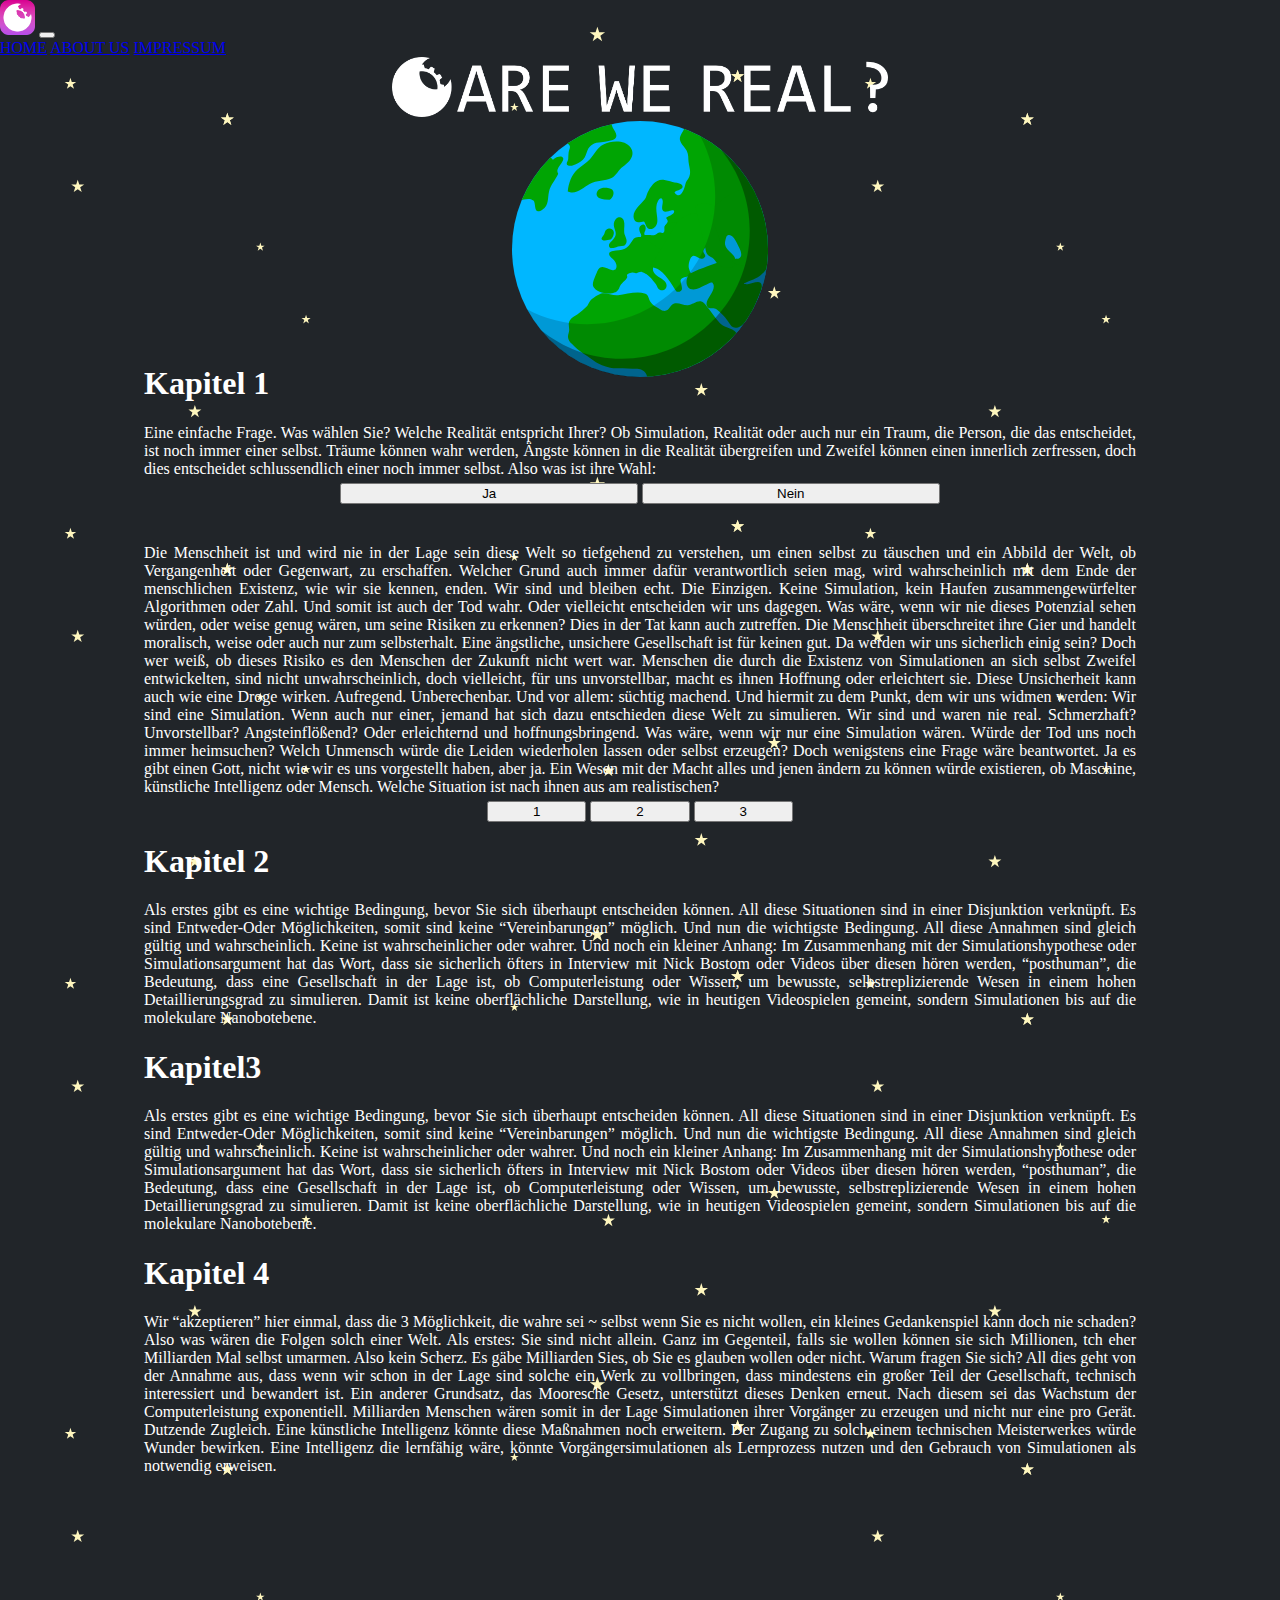
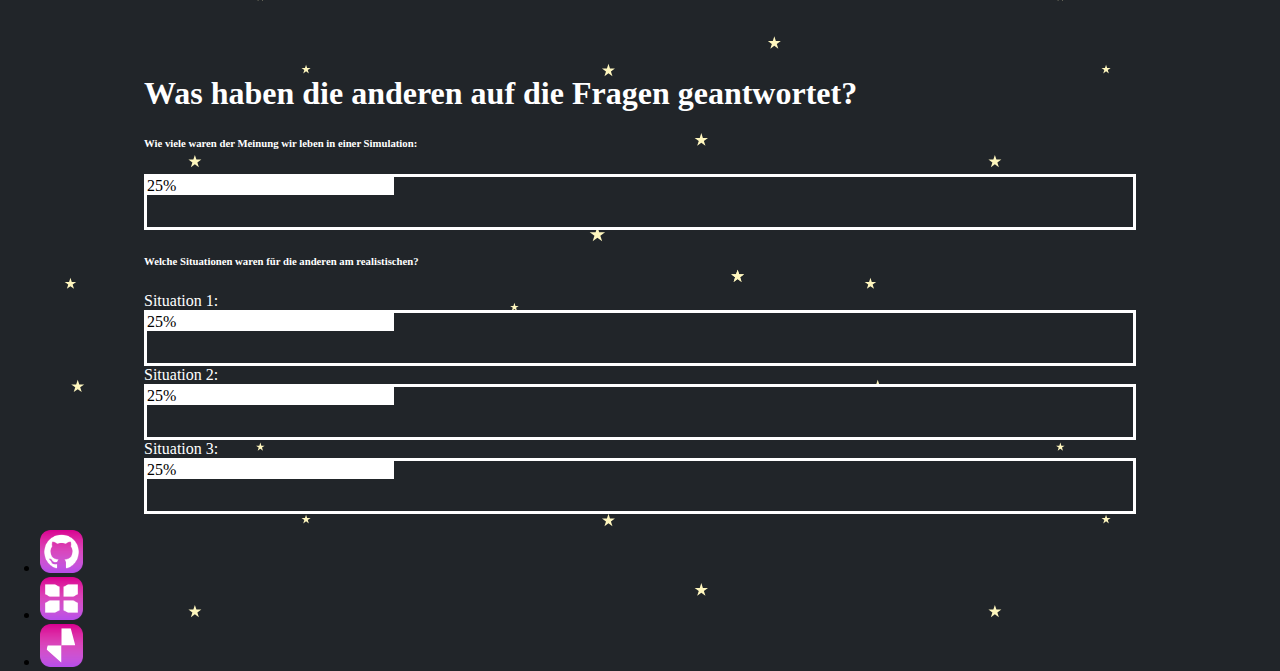
<file: index.html>
<!doctype html>
<html lang="en">
  <head>
    <!-- Required meta tags -->
    <meta charset="utf-8">
    <meta name="viewport" content="width=device-width, initial-scale=1">

    <!-- Bootstrap CSS -->
    <link href="https://cdn.jsdelivr.net/npm/bootstrap@5.0.0-beta3/dist/css/bootstrap.min.css" rel="stylesheet" integrity="sha384-eOJMYsd53ii+scO/bJGFsiCZc+5NDVN2yr8+0RDqr0Ql0h+rP48ckxlpbzKgwra6" crossorigin="anonymous">
    <link rel="stylesheet" href="style.css">
    <link rel="icon" type="image/vnd.microsoft.icon" href="icon.ico">
    <script src="script.js"></script>
    <title>Are we real?</title>
  </head>
  <body id="animatedBackground">
    <!--NAVBAR-->
    <nav class="navbar navbar-expand-lg navbar-dark bg-dark">
        <div class="container-fluid">
        <img class="navbar-brand" href="index.html" src="icon.png" alt=""  height="35">
          <button class="navbar-toggler" type="button" data-bs-toggle="collapse" data-bs-target="#navbarNavAltMarkup" aria-controls="navbarNavAltMarkup" aria-expanded="false" aria-label="Toggle navigation">
            <span class="navbar-toggler-icon"></span>
          </button>
          <div class="collapse navbar-collapse" id="navbarNavAltMarkup">
            <div class="navbar-nav">
              <a class="nav-link active" aria-current="page" href="index.html">HOME</a>
              <a class="nav-link" href="aboutus.html">ABOUT US</a>
              <a class="nav-link" href="impressum.html">IMPRESSUM</a>
            </div>
          </div>
        </div>
      </nav>
    <!--/NAVBAR-->
    <!--Carusel Start-->
    <!--
    <div id="carouselExampleIndicators" class="carousel slide" data-bs-ride="carousel">
      <div class="carousel-indicators">
        <button type="button" data-bs-target="#carouselExampleIndicators" data-bs-slide-to="0" class="active" aria-current="true" aria-label="Slide 1"></button>
        <button type="button" data-bs-target="#carouselExampleIndicators" data-bs-slide-to="1" aria-label="Slide 2"></button>
        <button type="button" data-bs-target="#carouselExampleIndicators" data-bs-slide-to="2" aria-label="Slide 3"></button>
      </div>
      <div class="carousel-inner">
        <div class="carousel-item active">
          <img src="images/1.jpg" class="d-block w-100" alt="...">
        </div>
        <div class="carousel-item">
          <img src="images/2.jpg" class="d-block w-100" alt="...">
        </div>
        <div class="carousel-item">
          <img src="images/3.jpg" class="d-block w-100" alt="...">
        </div>
      </div>
      <button class="carousel-control-prev" type="button" data-bs-target="#carouselExampleIndicators"  data-bs-slide="prev">
        <span class="carousel-control-prev-icon" aria-hidden="true"></span>
        <span class="visually-hidden">Previous</span>
      </button>
      <button class="carousel-control-next" type="button" data-bs-target="#carouselExampleIndicators"  data-bs-slide="next">
        <span class="carousel-control-next-icon" aria-hidden="true"></span>
        <span class="visually-hidden">Next</span>
      </button>
    </div>-->
  <!--Carusel End-->
    <!--Content-->

    <!--Element 1-->
      <div id="heinrich" style="color: white;">
          <div>
            <center>
              <img class="logo" src="images/arewereal.png">
            </center>
          </div>
          <div class="main">
            
            <img class="blue2" style="position: absolute;" src="images/blue2.svg">
            <img class="blue" style="position: absolute;" src="images/blue.svg">  
            <img class="red" style="position: absolute;" src="images/red.svg">
            <img class="green" style="position: absolute;" src="images/green.svg">
            <img class="greenshadow" style="position: absolute;" src="images/greenshadow.svg">
            <img class="green" style="opacity: 0.0;" src="images/greenshadow.svg">

          </div>
          <div class="Kapitel1" style="text-align: justify;">
            <h1>Kapitel 1</h1>
            <h7>Eine einfache Frage. Was wählen Sie? Welche Realität entspricht Ihrer? Ob Simulation, Realität oder auch nur ein Traum, die Person, die das entscheidet, ist noch immer einer selbst. Träume können wahr werden, Ängste können in die Realität übergreifen und Zweifel können einen innerlich zerfressen, doch dies entscheidet schlussendlich einer noch immer selbst. Also was ist ihre Wahl: </h7>
            <center>
              <div style="margin-top: 5px;">
                <button  onclick="countsimulationtrue()" type="button" class="btn btn-outline-light" style="width: 30%;">Ja</button>
                <button  onclick="countsimulationfalse()" type="button" class="btn btn-outline-light" style="width: 30%;">Nein</button>
              </div>
            </center>
            <div style="margin-top:40px;" style="text-align: justify;">
              <h7>Die Menschheit ist und wird nie in der Lage sein diese Welt so tiefgehend zu verstehen, um einen selbst zu täuschen und ein Abbild der Welt, ob Vergangenheit oder Gegenwart, zu erschaffen. Welcher Grund auch immer dafür verantwortlich seien mag, wird wahrscheinlich mit dem Ende der menschlichen Existenz, wie wir sie kennen, enden. Wir sind und bleiben echt. Die Einzigen. Keine Simulation, kein Haufen zusammengewürfelter Algorithmen oder Zahl. Und somit ist auch der Tod wahr. </h7>
              <h7>Oder vielleicht entscheiden wir uns dagegen. Was wäre, wenn wir nie dieses Potenzial sehen würden, oder weise genug wären, um seine Risiken zu erkennen? Dies in der Tat kann auch zutreffen. Die Menschheit überschreitet ihre Gier und handelt moralisch, weise oder auch nur zum selbsterhalt. Eine ängstliche, unsichere Gesellschaft ist für keinen gut. Da werden wir uns sicherlich einig sein? Doch wer weiß, ob dieses Risiko es den Menschen der Zukunft nicht wert war. Menschen die durch die Existenz von Simulationen an sich selbst Zweifel entwickelten, sind nicht unwahrscheinlich, doch vielleicht, für uns unvorstellbar, macht es ihnen Hoffnung oder erleichtert sie. Diese Unsicherheit kann auch wie eine Droge wirken. Aufregend. Unberechenbar. Und vor allem: süchtig machend. </h7>
              <h7>Und hiermit zu dem Punkt, dem wir uns widmen werden: Wir sind eine Simulation. Wenn auch nur einer, jemand hat sich dazu entschieden diese Welt zu simulieren. Wir sind und waren nie real. Schmerzhaft? Unvorstellbar? Angsteinflößend? Oder erleichternd und hoffnungsbringend. Was wäre, wenn wir nur eine Simulation wären. Würde der Tod uns noch immer heimsuchen? Welch Unmensch würde die Leiden wiederholen lassen oder selbst erzeugen? Doch wenigstens eine Frage wäre beantwortet. Ja es gibt einen Gott, nicht wie wir es uns vorgestellt haben, aber ja. Ein Wesen mit der Macht alles und jenen ändern zu können würde existieren, ob Maschine, künstliche Intelligenz oder Mensch.</h7>
              <h7>Welche Situation ist nach ihnen aus am realistischen? </h7>
            </div>
            <center>
              <div style="margin-top: 5px;">
                <button  type="button" class="btn btn-outline-light" style="width: 10%;">1</button>
                <button  type="button" class="btn btn-outline-light" style="width: 10%;">2</button>
                <button  type="button" class="btn btn-outline-light" style="width: 10%;">3</button>
              </div>
            </center>
            

           
           
            
          </div>
          <div class="Kapitel1" style="margin-top: 5px; text-align: justify;">
            <h1>Kapitel 2</h1>
            <h7>Als erstes gibt es eine wichtige Bedingung, bevor Sie sich überhaupt entscheiden können. All diese Situationen sind in einer Disjunktion verknüpft. Es sind Entweder-Oder Möglichkeiten, somit sind keine “Vereinbarungen” möglich. Und nun die wichtigste Bedingung. All diese Annahmen sind gleich gültig und wahrscheinlich. Keine ist wahrscheinlicher oder wahrer. Und noch ein kleiner Anhang: Im Zusammenhang mit der Simulationshypothese oder Simulationsargument hat das Wort, dass sie sicherlich öfters in Interview mit Nick Bostom oder Videos über diesen hören werden, “posthuman”, die Bedeutung, dass eine Gesellschaft in der Lage ist, ob Computerleistung oder Wissen, um bewusste, selbstreplizierende Wesen in einem hohen Detaillierungsgrad zu simulieren. Damit ist keine oberflächliche Darstellung, wie in heutigen Videospielen gemeint, sondern Simulationen bis auf die molekulare Nanobotebene.</h7>
          </div>
          <div class="Kapitel1" style="margin-top: 5px; text-align: justify;">
            <h1>Kapitel3</h1>
            <h7>Als erstes gibt es eine wichtige Bedingung, bevor Sie sich überhaupt entscheiden können. All diese Situationen sind in einer Disjunktion verknüpft. Es sind Entweder-Oder Möglichkeiten, somit sind keine “Vereinbarungen” möglich. Und nun die wichtigste Bedingung. All diese Annahmen sind gleich gültig und wahrscheinlich. Keine ist wahrscheinlicher oder wahrer. Und noch ein kleiner Anhang: Im Zusammenhang mit der Simulationshypothese oder Simulationsargument hat das Wort, dass sie sicherlich öfters in Interview mit Nick Bostom oder Videos über diesen hören werden, “posthuman”, die Bedeutung, dass eine Gesellschaft in der Lage ist, ob Computerleistung oder Wissen, um bewusste, selbstreplizierende Wesen in einem hohen Detaillierungsgrad zu simulieren. Damit ist keine oberflächliche Darstellung, wie in heutigen Videospielen gemeint, sondern Simulationen bis auf die molekulare Nanobotebene.</h7>
          </div>
          <div class="Kapitel1" style="margin-top: 5px; text-align: justify;">
            <h1>Kapitel 4</h1>
            <h7>Wir “akzeptieren” hier einmal, dass die 3 Möglichkeit, die wahre sei ~ selbst wenn Sie es nicht wollen, ein kleines Gedankenspiel kann doch nie schaden? Also was wären die Folgen solch einer Welt. Als erstes: Sie sind nicht allein. Ganz im Gegenteil, falls sie wollen können sie sich Millionen, tch eher Milliarden Mal selbst umarmen. Also kein Scherz. Es gäbe Milliarden Sies, ob Sie es glauben wollen oder nicht. Warum fragen Sie sich? All dies geht von der Annahme aus, dass wenn wir schon in der Lage sind solche ein Werk zu vollbringen, dass mindestens ein großer Teil der Gesellschaft, technisch interessiert und bewandert ist. Ein anderer Grundsatz, das Mooresche Gesetz, unterstützt dieses Denken erneut. Nach diesem sei das Wachstum der Computerleistung exponentiell. Milliarden Menschen wären somit in der Lage Simulationen ihrer Vorgänger zu erzeugen und nicht nur eine pro Gerät. Dutzende Zugleich. Eine künstliche Intelligenz könnte diese Maßnahmen noch erweitern. Der Zugang zu solch einem technischen Meisterwerkes würde Wunder bewirken. Eine Intelligenz die lernfähig wäre, könnte Vorgängersimulationen als Lernprozess nutzen und den Gebrauch von Simulationen als notwendig erweisen.</h7>
          </div>
          <div class="Kapitel1" style="margin-top: 200px; margin-bottom: 10px;">
            <h1>Was haben die anderen auf die Fragen geantwortet?</h1>
            <h6>Wie viele waren der Meinung wir leben in einer Simulation:</h6>
            <div class="progress">
              <div class="progress-bar" role="progressbar" style="width: 25%;" aria-valuenow="25" aria-valuemin="0" aria-valuemax="100"><span>25%</span></div>
            </div>
            <h1></h1>
            <h6>Welche Situationen waren für die anderen am realistischen?</h6>
            <h7>Situation 1:</h7>
            <div class="progress">
              <div class="progress-bar" role="progressbar" style="width: 25%;" aria-valuenow="25" aria-valuemin="0" aria-valuemax="100"><span>25%</span></div>
            </div>
            <h7>Situation 2:</h7>
            <div class="progress">
              <div class="progress-bar" role="progressbar" style="width: 25%;" aria-valuenow="25" aria-valuemin="0" aria-valuemax="100"><span>25%</span></div>
            </div>
            <h7>Situation 3:</h7>
            <div class="progress">
              <div class="progress-bar" role="progressbar" style="width: 25%;" aria-valuenow="25" aria-valuemin="0" aria-valuemax="100"><span>25%</span></div>
            </div>
          </div> 
         
         
      </div>
    <!--Element 2-->
    
    <!--!Content-->
    
    <!-- Optional JavaScript; choose one of the two! -->

    <!-- Option 1: Bootstrap Bundle with Popper -->
    <script src="https://cdn.jsdelivr.net/npm/bootstrap@5.0.0-beta3/dist/js/bootstrap.bundle.min.js" integrity="sha384-JEW9xMcG8R+pH31jmWH6WWP0WintQrMb4s7ZOdauHnUtxwoG2vI5DkLtS3qm9Ekf" crossorigin="anonymous"></script>

    <!-- Option 2: Separate Popper and Bootstrap JS -->
    <!--
    <script src="https://cdn.jsdelivr.net/npm/@popperjs/core@2.9.1/dist/umd/popper.min.js" integrity="sha384-SR1sx49pcuLnqZUnnPwx6FCym0wLsk5JZuNx2bPPENzswTNFaQU1RDvt3wT4gWFG" crossorigin="anonymous"></script>
    <script src="https://cdn.jsdelivr.net/npm/bootstrap@5.0.0-beta3/dist/js/bootstrap.min.js" integrity="sha384-j0CNLUeiqtyaRmlzUHCPZ+Gy5fQu0dQ6eZ/xAww941Ai1SxSY+0EQqNXNE6DZiVc" crossorigin="anonymous"></script>
    -->
  </body>
  <ul class="nav justify-content-end">
    <li class="nav-item">
      <img onclick="github()" class="nav-link"  src="images/github.svg" height="43px">
    </li>
    <li class="nav-item">
      <img onclick="htlwienwest()" class="nav-link"  src="images/htlwienwest.svg" height="43px">
    </li>
    <li class="nav-item">
      <img onclick="crusadersworld()" class="nav-link"  src="images/crusader.svg" height="43px">
    </li>
  </ul>
  <footer>
    
  </footer>
</html>
</file>
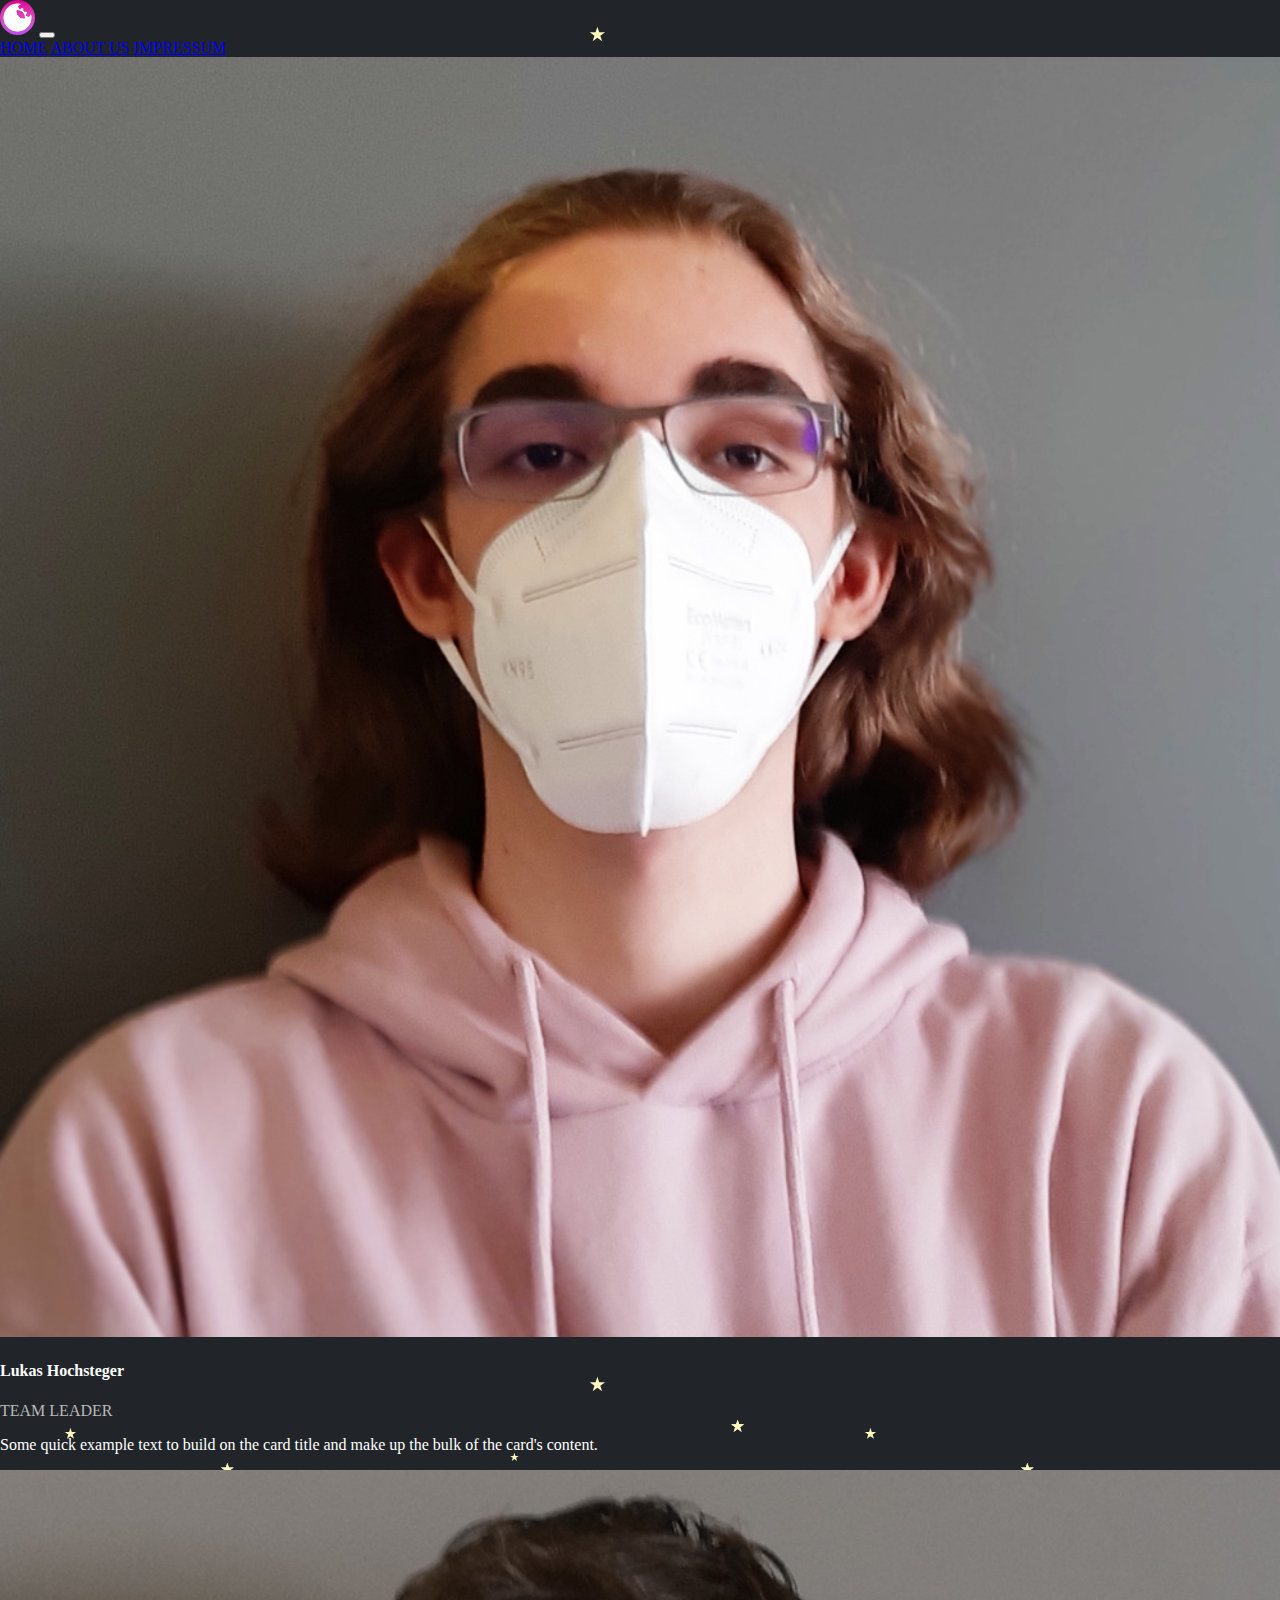
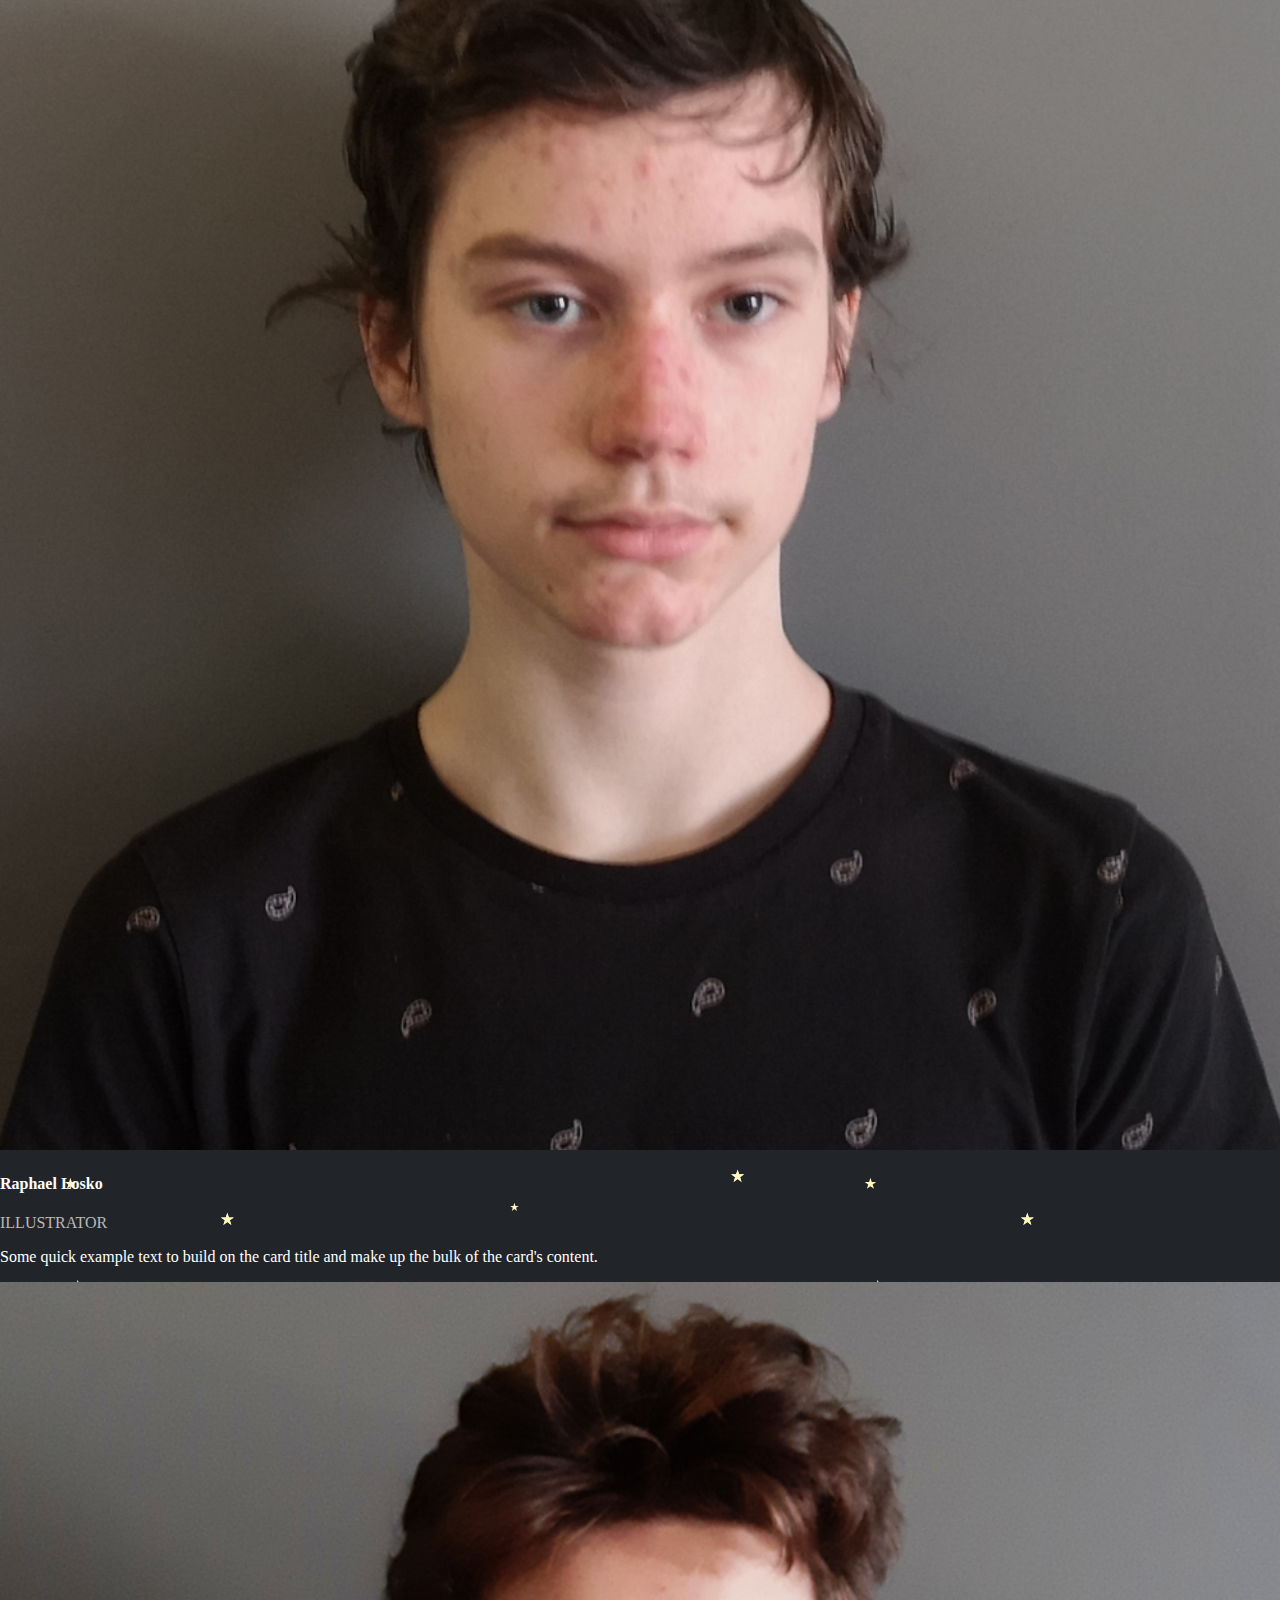
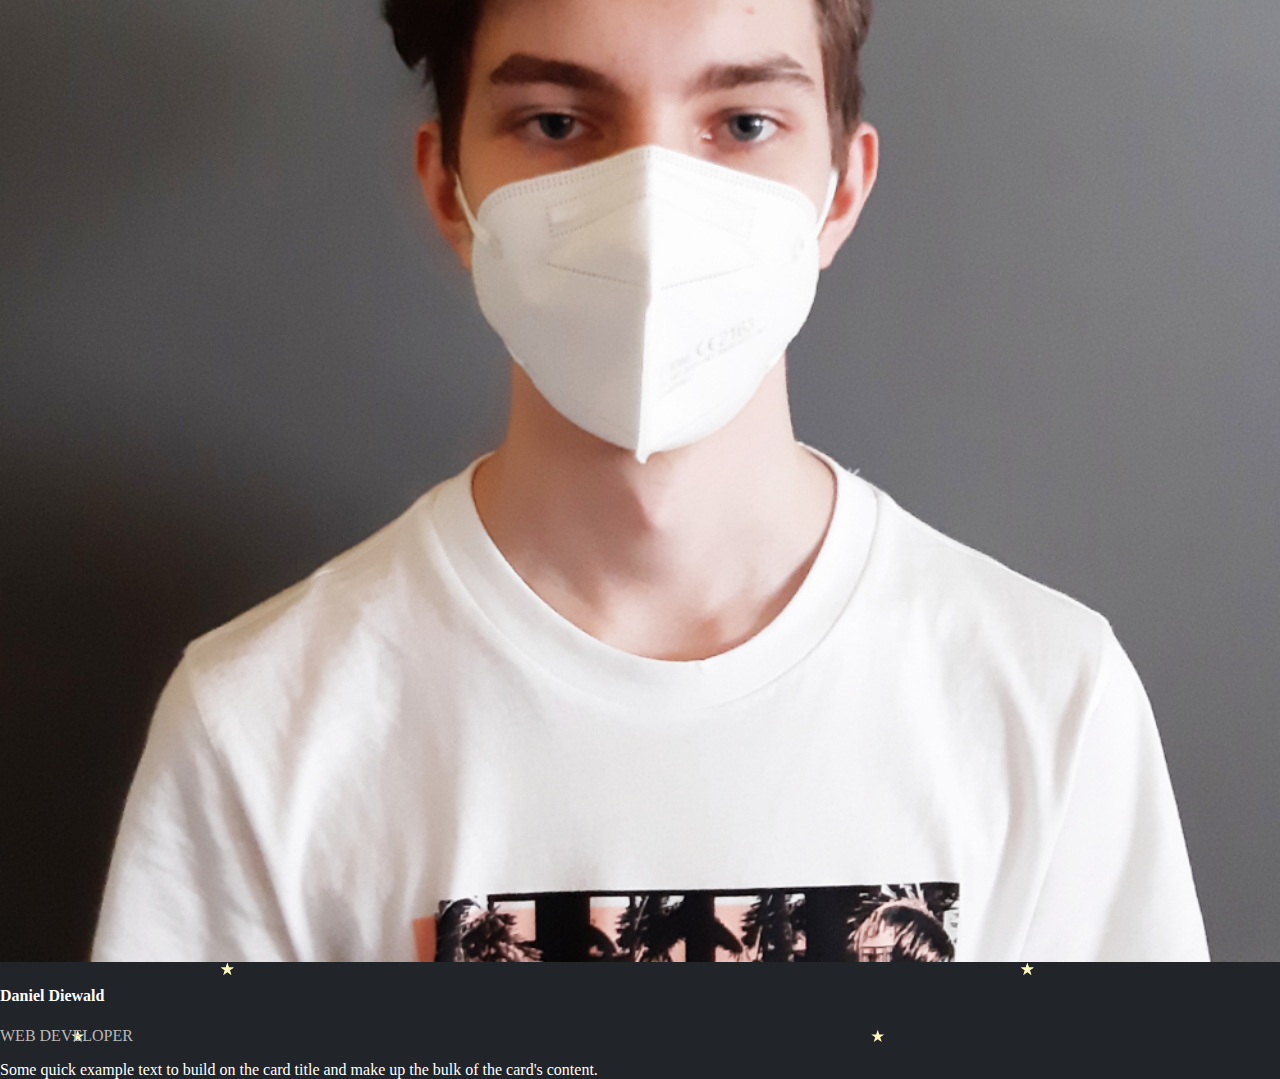
<file: aboutus.html>
<!doctype html>
<html lang="en">
  <head>
    <!-- Required meta tags -->
    <meta charset="utf-8">
    <meta name="viewport" content="width=device-width, initial-scale=1">

    <!-- Bootstrap CSS -->
    <link href="https://cdn.jsdelivr.net/npm/bootstrap@5.0.0-beta3/dist/css/bootstrap.min.css" rel="stylesheet" integrity="sha384-eOJMYsd53ii+scO/bJGFsiCZc+5NDVN2yr8+0RDqr0Ql0h+rP48ckxlpbzKgwra6" crossorigin="anonymous">
    <link rel="stylesheet" href="style.css">
    <link rel="icon" type="image/vnd.microsoft.icon" href="icon.ico">
    <script src="script.js"></script>
    <title>Are we real?</title>
  </head>
  <body id="animatedBackground">
    <!--NAVBAR-->
    <nav class="navbar navbar-expand-lg navbar-dark bg-dark">
        <div class="container-fluid">
        <img class="navbar-brand" href="index.html" src="icon.png" alt=""  height="35">
          <button class="navbar-toggler" type="button" data-bs-toggle="collapse" data-bs-target="#navbarNavAltMarkup" aria-controls="navbarNavAltMarkup" aria-expanded="false" aria-label="Toggle navigation">
            <span class="navbar-toggler-icon"></span>
          </button>
          <div class="collapse navbar-collapse" id="navbarNavAltMarkup">
            <div class="navbar-nav">
              <a class="nav-link" aria-current="page" href="index.html">HOME</a>
              <a class="nav-link active" href="aboutus.html">ABOUT US</a>
              <a class="nav-link" href="impressum.html">IMPRESSUM</a>
            </div>
          </div>
        </div>
      </nav>
    <!--/NAVBAR-->
    <!--Content-->
    <div class="container">
      <div class="row row-cols-1 row-cols-sm-1 row-cols-md-3">
        <div class="col">
          <div class="shadow-none" class="card bg-dark" style="width: 100%;">
            <img class="lukas" src="images/team/lukas.jpg" class="card-img-top" alt="...">
            <div class="card-body">
              <h4 class="card-title"  id="franz">Lukas Hochsteger</h4>
              <p class="card-text" id="helga">TEAM LEADER</p>
              <p class="card-text" id="franz">Some quick example text to build on the card title and make up the bulk of the card's content.</p>
            </div>
          </div>
        </div>
        <div class="col">
          <div class="shadow-none" class="card bg-dark" style="width: 100%;">
            <img class="lukas" src="images/team/raphael.jpg" class="card-img-top" alt="...">
            <div class="card-body">
              <h4 class="card-title"  id="franz">Raphael Losko</h4>
              <p class="card-text" id="helga">ILLUSTRATOR</p>
              <p class="card-text" id="franz">Some quick example text to build on the card title and make up the bulk of the card's content.</p>
            </div>
          </div>
        </div>
        <div class="col">
          <div class="shadow-none" class="card bg-dark" style="width: 100%;">
            <img class="lukas"  src="images/team/daniel.jpeg" class="card-img-top" alt="...">
            <div class="card-body">
              <h4 class="card-title" id="franz">Daniel Diewald</h4>
              <p class="card-text" id="helga">WEB DEVELOPER</p>
              <p class="card-text" id="franz">Some quick example text to build on the card title and make up the bulk of the card's content.</p>
            </div>
          </div>
        </div>
      </div>
    </div>
    <!--!Content-->

    <!-- Optional JavaScript; choose one of the two! -->

    <!-- Option 1: Bootstrap Bundle with Popper -->
    <script src="https://cdn.jsdelivr.net/npm/bootstrap@5.0.0-beta3/dist/js/bootstrap.bundle.min.js" integrity="sha384-JEW9xMcG8R+pH31jmWH6WWP0WintQrMb4s7ZOdauHnUtxwoG2vI5DkLtS3qm9Ekf" crossorigin="anonymous"></script>

    <!-- Option 2: Separate Popper and Bootstrap JS -->
    <!--
    <script src="https://cdn.jsdelivr.net/npm/@popperjs/core@2.9.1/dist/umd/popper.min.js" integrity="sha384-SR1sx49pcuLnqZUnnPwx6FCym0wLsk5JZuNx2bPPENzswTNFaQU1RDvt3wT4gWFG" crossorigin="anonymous"></script>
    <script src="https://cdn.jsdelivr.net/npm/bootstrap@5.0.0-beta3/dist/js/bootstrap.min.js" integrity="sha384-j0CNLUeiqtyaRmlzUHCPZ+Gy5fQu0dQ6eZ/xAww941Ai1SxSY+0EQqNXNE6DZiVc" crossorigin="anonymous"></script>
    -->
  </body>
  <footer>
      
  </footer>
</html>
</file>
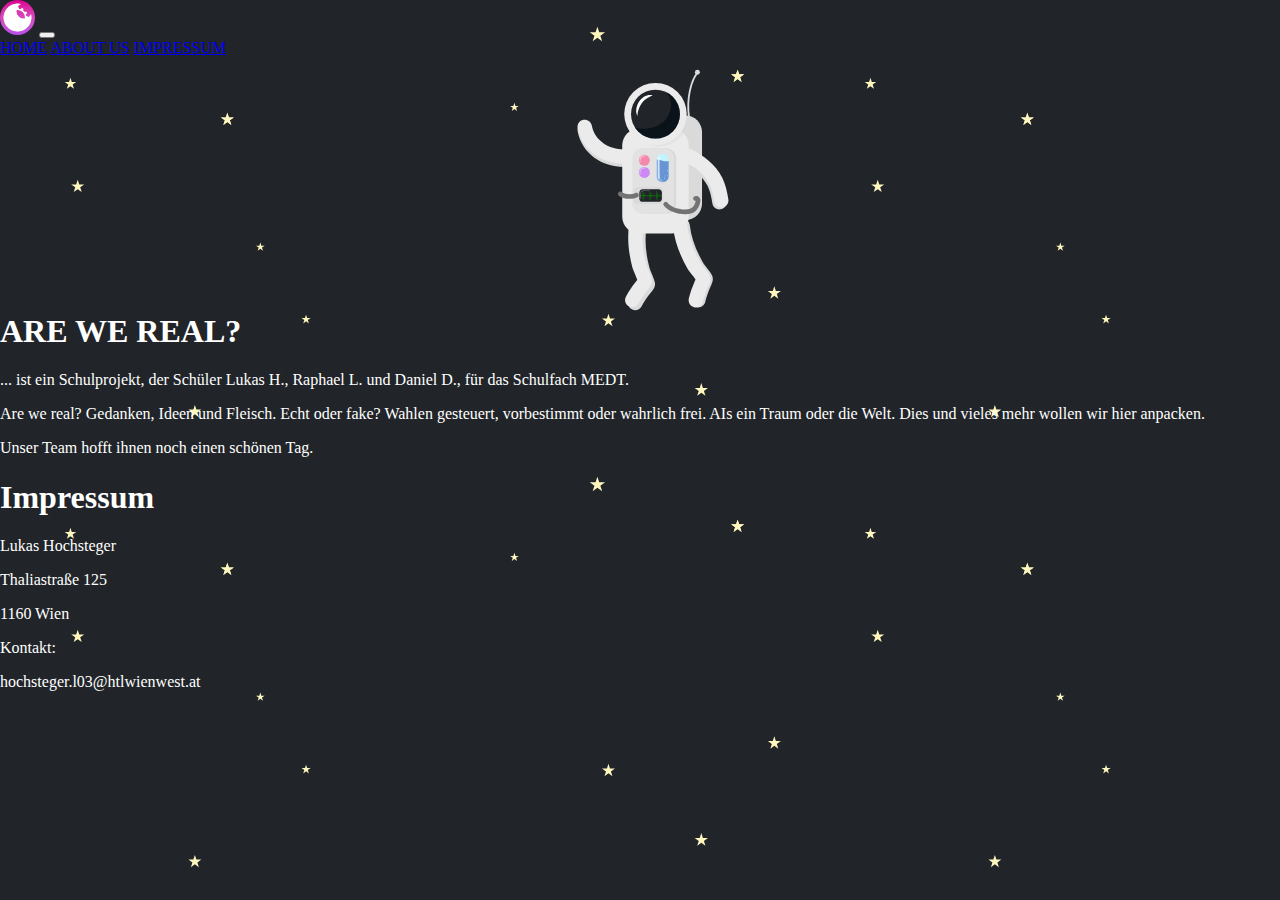
<file: impressum.html>
<!doctype html>
<html lang="en">
  <head>
    <!-- Required meta tags -->
    <meta charset="utf-8">
    <meta name="viewport" content="width=device-width, initial-scale=1">

    <!-- Bootstrap CSS -->
    <link href="https://cdn.jsdelivr.net/npm/bootstrap@5.0.0-beta3/dist/css/bootstrap.min.css" rel="stylesheet" integrity="sha384-eOJMYsd53ii+scO/bJGFsiCZc+5NDVN2yr8+0RDqr0Ql0h+rP48ckxlpbzKgwra6" crossorigin="anonymous">
    <link rel="stylesheet" href="style.css">
    <link rel="icon" type="image/vnd.microsoft.icon" href="icon.ico">
    <script src="script.js"></script>
    <title>Are we real?</title>
  </head>
  <body id="animatedBackground">
    <!--NAVBAR-->
    <nav class="navbar navbar-expand-lg navbar-dark bg-dark">
        <div class="container-fluid">
        <img class="navbar-brand" href="index.html" src="icon.png" alt=""  height="35">
          <button class="navbar-toggler" type="button" data-bs-toggle="collapse" data-bs-target="#navbarNavAltMarkup" aria-controls="navbarNavAltMarkup" aria-expanded="false" aria-label="Toggle navigation">
            <span class="navbar-toggler-icon"></span>
          </button>
          <div class="collapse navbar-collapse" id="navbarNavAltMarkup">
            <div class="navbar-nav">
              <a class="nav-link" aria-current="page" href="index.html">HOME</a>
              <a class="nav-link" href="aboutus.html">ABOUT US</a>
              <a class="nav-link active" href="impressum.html">IMPRESSUM</a>
            </div>
          </div>
        </div>
      </nav>
    <!--/NAVBAR-->
    <!--Content-->
    <center>
      <div class="main" style="height: 20%;">
        <img class="astronaut" style="position: absolute;" src="images/astronaut.svg">
        <img class="astronaut" style="opacity: 0.0;" src="images/astronaut.svg">
      </div>      
    </center>
    
    <div class="jumbotron jumbotron-fluid">
        <div class="container" style="margin-top: 20px;">
          <h1 class="display-4" style="color: white;">ARE WE REAL?</h1>
          <p class="lead" style="color: white;">... ist ein Schulprojekt, der Schüler Lukas H., Raphael L. und Daniel D., für das Schulfach MEDT.</p>
          <p class="lead" style="color: white;">Are we real? Gedanken, Ideen und Fleisch. Echt oder fake? Wahlen gesteuert, vorbestimmt oder wahrlich frei. AIs ein Traum oder die Welt. Dies und vieles mehr wollen wir hier anpacken.</p>
          <p class="lead" style="color: white;">Unser Team hofft ihnen noch einen schönen Tag.</p>
          <p class="lead" style="color: white;"> </p>
          <p class="lead" style="color: white;"> </p>
          <p class="lead" style="color: white;"> </p>
          <p class="lead" style="color: white;"> </p>
          <p class="lead" style="color: white;"> </p>
          <p class="lead" style="color: white;"> </p>
          <h1 class="display-4" style="color: white;">Impressum</h1>
          <p class="lead" style="color: white;">Lukas Hochsteger</p>
          <p class="lead" style="color: white;">Thaliastraße 125</p>
          <p class="lead" style="color: white;">1160 Wien</p>
          <p class="lead" style="color: white;"></p>
          <p class="lead" style="color: white;">Kontakt:</p>
          <p class="lead" style="color: white;">hochsteger.l03@htlwienwest.at</p>
  
        </div>
      </div>
    <!--!Content-->

    <!-- Optional JavaScript; choose one of the two! -->

    <!-- Option 1: Bootstrap Bundle with Popper -->
    <script src="https://cdn.jsdelivr.net/npm/bootstrap@5.0.0-beta3/dist/js/bootstrap.bundle.min.js" integrity="sha384-JEW9xMcG8R+pH31jmWH6WWP0WintQrMb4s7ZOdauHnUtxwoG2vI5DkLtS3qm9Ekf" crossorigin="anonymous"></script>

    <!-- Option 2: Separate Popper and Bootstrap JS -->
    <!--
    <script src="https://cdn.jsdelivr.net/npm/@popperjs/core@2.9.1/dist/umd/popper.min.js" integrity="sha384-SR1sx49pcuLnqZUnnPwx6FCym0wLsk5JZuNx2bPPENzswTNFaQU1RDvt3wT4gWFG" crossorigin="anonymous"></script>
    <script src="https://cdn.jsdelivr.net/npm/bootstrap@5.0.0-beta3/dist/js/bootstrap.min.js" integrity="sha384-j0CNLUeiqtyaRmlzUHCPZ+Gy5fQu0dQ6eZ/xAww941Ai1SxSY+0EQqNXNE6DZiVc" crossorigin="anonymous"></script>
    -->
  </body>
  <footer>
      
  </footer>
</html>
</file>
<file: style.css>
@media (max-width: 960px) {
  #heinrich{
    margin: auto;
}
}
#heinrich{
    margin: auto;
    margin-right: 20px;
    margin-left: 20px;
    align-self: center;
}
#point{
    margin-left: 8px;
    color: white;
}
div.scrollmenu {
    background-color: #212529;
    overflow: auto;
    white-space: nowrap;
  }
#franz{
  color: white;
}
#helga{
  color: rgb(185, 185, 185);
}
  
  div.scrollmenu a {
    display: inline-block;
    color: white;
    text-align: center;
    padding: 14px;
    text-decoration: none;
  }
  
  .carousel {
    margin-bottom: 1rem;
  }

.carousel-caption {
    bottom: 3rem;
    z-index: 10;
  }

.carousel-item{
    height: 26rem;
}
.carousel-item > img {
    position: absolute;
    top: 0;
    left: 0;
    min-width: 100%;
    min-height: 100%; 
    background: no-repeat center center fixed;
    overflow: hidden;
    object-fit: cover;
}
.logo{
  width: 40%;
  transition: transform 2s;
}
.logo:hover{
  transform: scale(1.10);
  transition: transform 2s;
}
.Kapitel1{
  margin: auto;
  width: 80%;
  
}

@media (max-width: 960px) {
    /* Bump up size of carousel content */
    .Kapitel1{
      margin: auto;
      width: 90%;
    }
.logo{
  width: 90%;
}
.carousel-caption p {
      margin-bottom: 1.25rem;
      font-size: 1.25rem;
      line-height: 1.4;
}
.carousel-item{
      height: 16rem;
}
}
.audioplayer{
  margin: auto;
}
.progress-bar{
  color: black;
  background-color: white;
}
.progress{
  background-color: #212529;
  border-radius: 0px;
  border-color: white;
  border-style: solid;
  height: 50px;
}

.ikea{
  margin-top: 10px;
  height: 300px; 
  width: 200px; 
  background-color: teal; 
  align-self: center;
  animation-name: ikea1;
  animation-duration: 4s;
  margin-bottom: 100px;
  z-index: 100;
}
:hover.ikea{
  margin-top: 10px;
  height: 400px; 
  width: 250px; 
  background-color: rgb(37, 214, 214); 
  animation-name: ikea;
  animation-duration: 2s;
  margin-bottom: 0px;
}
.schweden{
  height: 300px; 
  width: 200px; 
  background-color: rgb(23, 0, 128); 
  z-index: 50;
  margin-bottom: 0px;
  position: absolute;


}
@keyframes ikea {
  from {height: 300px; width: 200px;  margin-bottom: 100px; }
  to {height: 400px; width: 250px; margin-bottom: 0px; }
}
@keyframes ikea1 {
  from {height: 400px; width: 250px;  margin-bottom: 0px;}
  to {height: 300px; width: 200px;  margin-bottom: 100px; }
}
.heinrich{
  
  width: 100%;
  margin: auto;
  position: auto;
}

.hide{
  visibility: hidden;
  display: none;
}



html,
body {
  height: 100%;
  margin: 0;
  padding: 0;
}

#animatedBackground {
  width: 100%;
  height: 100%;
  position: absolute;
  top: 0;
  left: 0;
  background: url("images/background.svg");
  background-repeat: repeat;
  background-position: 0 0;
  background-size: auto 50%;
  animation: animatedBackground 500s linear infinite;
}

@keyframes animatedBackground {
  from {
    background-position: 0 0;
  }
  to {
    background-position: -10000px 0;
  }
}
.main{
  width: 90%;
  margin: auto;
}
.red{
  transition: left 2s, opacity 2s, transform 2s;
  width: 20%;
  left: 40%;
  opacity: 0.0;
}
.blue{
  transition: left 2s, opacity 2s, transform 2s;
  width: 20%;
  left: 40%;
  opacity: 0.0;
}
.green{
  width: 20%;
  vertical-align: middle;
  left: 40%;
  transform: rotate(0deg);
  transition: transform 2s;

}
.greenshadow{
  width: 20%;
  vertical-align: middle;
  left: 40%;
  transform: rotate(0deg);


}
.main:hover .red{
  transition: left 2s, opacity 2s, transform 2s;
  left: 62%;
  opacity: 1.0;
  transform: scale(0.90);
}
.main:hover .blue{
  transition: left 2s, opacity 2s, transform 2s;
  left: 18%;
  opacity: 1.0;
  transform: scale(0.90);
}
.main:hover .green{
  transform: rotate(360deg);
  transition: transform 2s;
}
.adriantech{
  width: 20%;
}
.navbar-brand{
  transition: all 1s;
}
.navbar-brand:hover{
  border-radius: 50%;
  transition: all 1s;
}
.lukas:hover {
  transform: scale(1.05);
  transition: all .2s;
}
.lukas {
  width: 100%;
  transition: all .2s;
}
.main:hover .blue2{
  transition: left 2s, opacity 2s, transform 2s;
  left: 18%;
  opacity: 1.0;
  transform: scale(0.90);
}
.blue2{
  transition: left 2s, opacity 2s, transform 2s;
  width: 20%;
  left: 40%;
  opacity: 0.0;
  animation: blue2 3s linear infinite;
}
@keyframes blue2{
  from{
transform: rotate(0deg);
  }
  to{
    transform: rotate(360deg);
  }
}





.astronaut{
  width: 20%
}
@-webkit-keyframes rotating /* Safari and Chrome */ {
  from {
    -webkit-transform: rotate(0deg);
    -o-transform: rotate(0deg);
    transform: rotate(0deg);
  }
  to {
    -webkit-transform: rotate(360deg);
    -o-transform: rotate(360deg);
    transform: rotate(360deg);
  }
}
@keyframes rotating {
  from {
    -ms-transform: rotate(0deg);
    -moz-transform: rotate(0deg);
    -webkit-transform: rotate(0deg);
    -o-transform: rotate(0deg);
    transform: rotate(0deg);
  }
  to {
    -ms-transform: rotate(360deg);
    -moz-transform: rotate(360deg);
    -webkit-transform: rotate(360deg);
    -o-transform: rotate(360deg);
    transform: rotate(360deg);
  }
}
.astronaut {
  -webkit-animation: rotating 10s linear infinite;
  -moz-animation: rotating 10s linear infinite;
  -ms-animation: rotating 10s linear infinite;
  -o-animation: rotating 10s linear infinite;
  animation: rotating 10s linear infinite;
}
</file>
